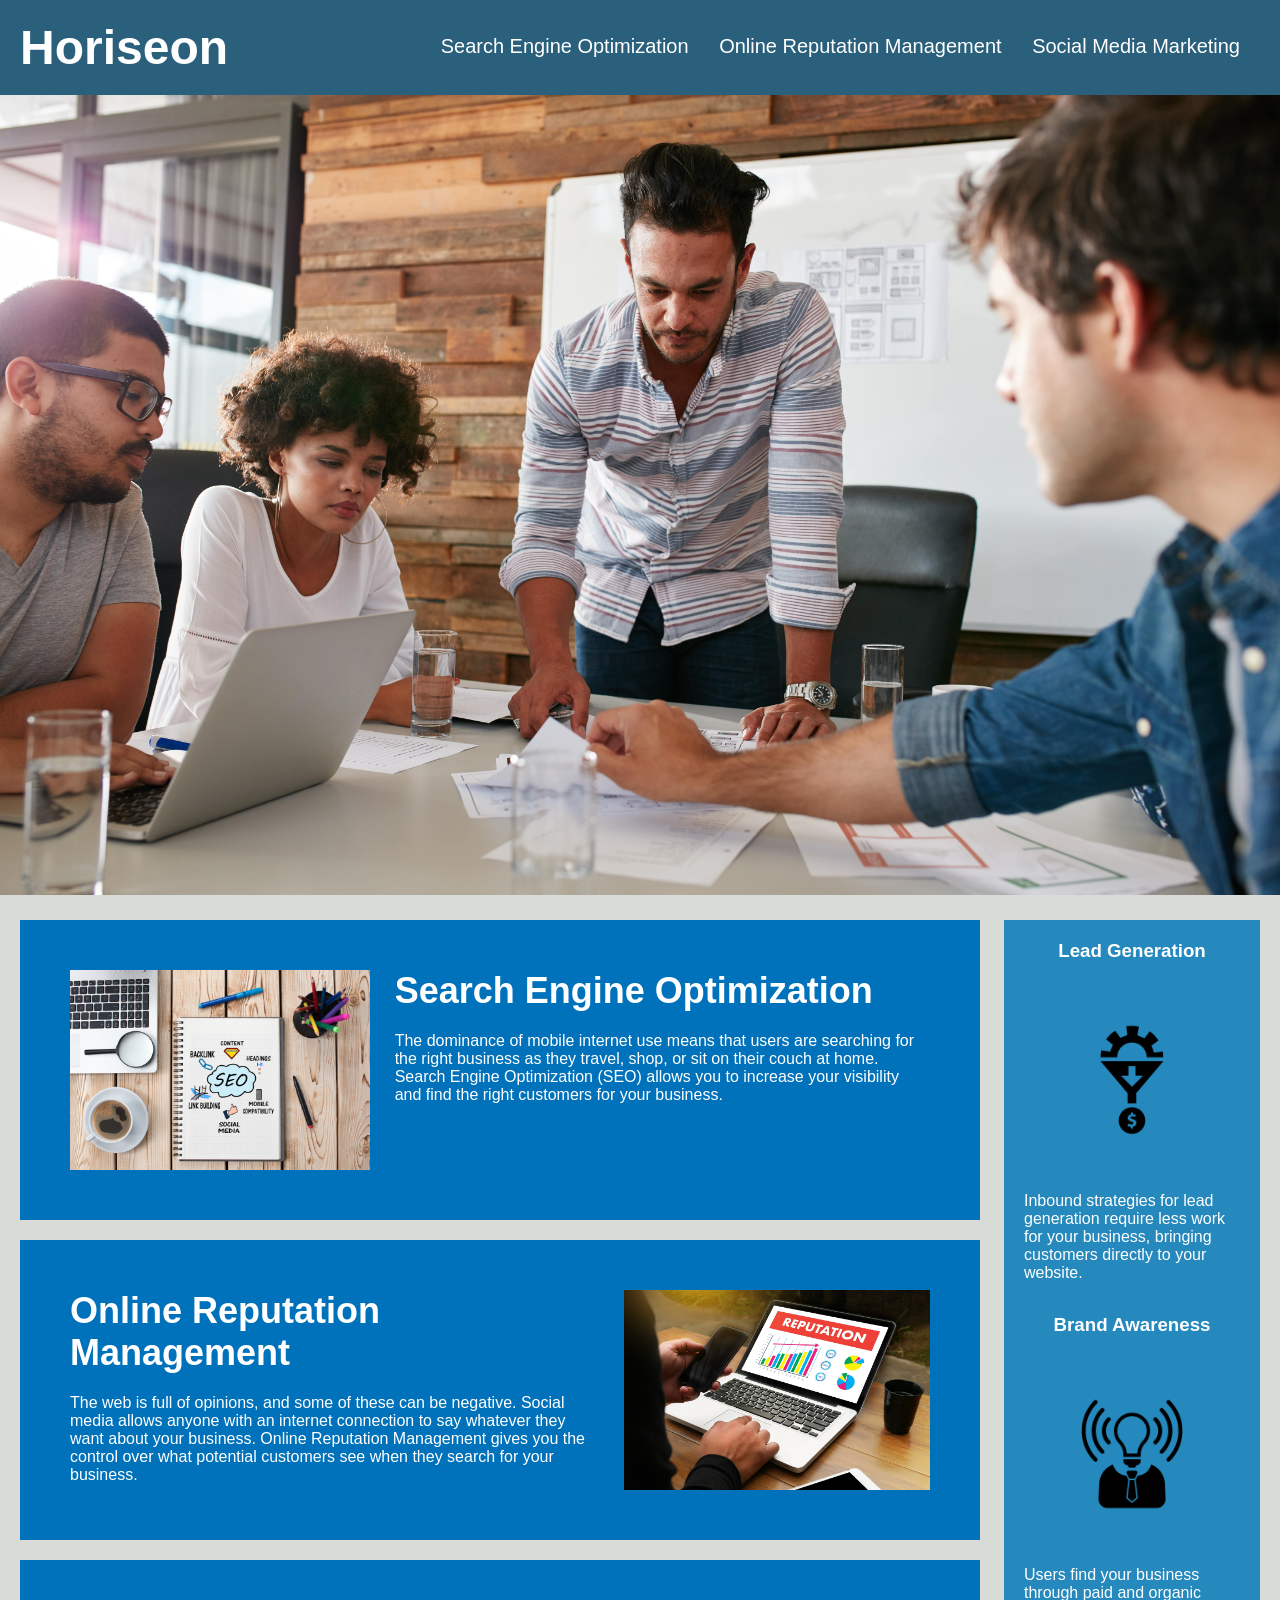
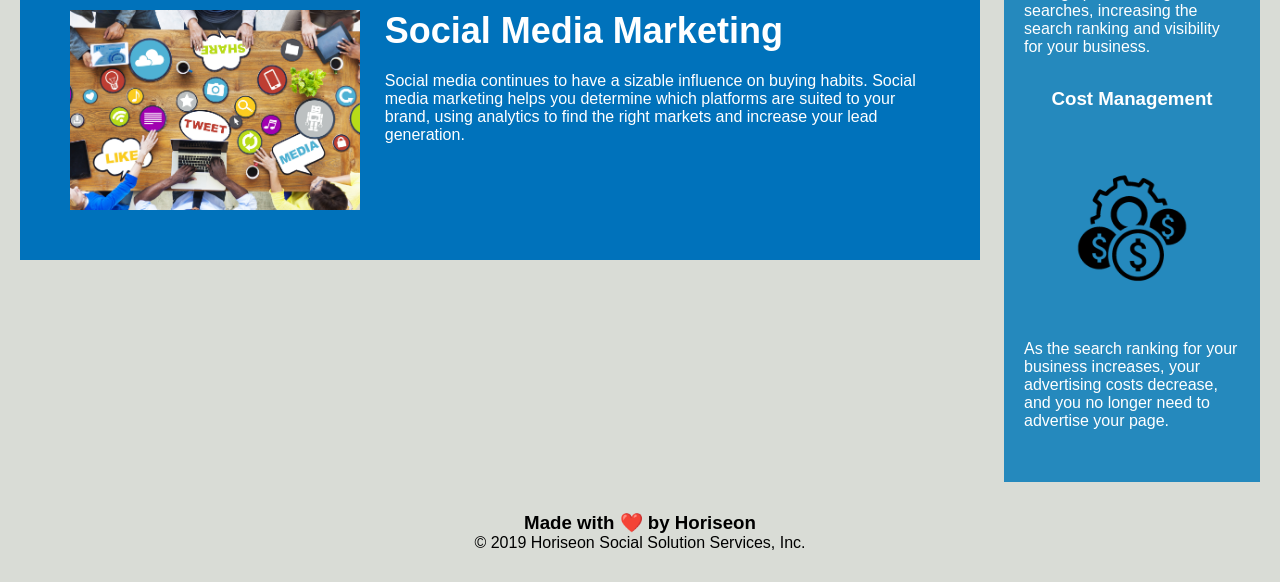
<file: index.html>
<!DOCTYPE html>
<html lang="en-us">

<head>
    <meta charset="UTF-8" />
    <link rel="stylesheet" href="./assets/css/style.css">
    <title>Horiseon Social Solution</title>
</head>

<body>
    <header class="header">
        <h1 class="seo">Hori<span>seo</span>n</h1>
        <div>
            <ul>
                <li>
                    <a href="#search-engine-optimization">Search Engine Optimization</a>
                </li>
                <li>
                    <a href="#online-reputation-management">Online Reputation Management</a>
                </li>
                <li>
                    <a href="#social-media-marketing">Social Media Marketing</a>
                </li>
            </ul>
        </div>
    </header>

    <!--Search engine Optimization Start-->
    <div class="hero"></div>
    <div class="content">
        <div id="search-engine-optimization" class="search-engine-optimization">
            <img src="./assets/images/search-engine-optimization-min.jpg" class="float-left" alt="Notebook with writing and pictures on it. Next to a cup of coffee, a laptop, and markers on the table." />
            <h2>Search Engine Optimization</h2>
            <p>
                The dominance of mobile internet use means that users are searching for the right business as they travel, shop, or sit on their couch at home. Search Engine Optimization (SEO) allows you to increase your visibility and find the right customers for your business.
            </p>
        </div>
        <!--Search engine Opimization End-->
        
        <!--Online Reputation Management Starts-->
        <div id="online-reputation-management" class="online-reputation-management">
            <img src="./assets/images/online-reputation-management-min.jpg" class="float-right" alt="A gentleman on his laptop, with a big caption saying Reputation on his screen and charts, with a phone in his hand." />
            
            <h2>Online Reputation Management</h2>
            <p>
                The web is full of opinions, and some of these can be negative. Social media allows anyone with an internet connection to say whatever they want about your business. Online Reputation Management gives you the control over what potential customers see when they search for your business.
            </p>
        </div>
        <!--Online Reputation Management Ends-->

        <!--social Media Marketing Starts-->
        <div id="social-media-marketing" class="social-media-marketing">
            <img src="./assets/images/social-media-marketing-min.jpg" class="float-left" alt="People around a table, with socal media icons, sharing their ideas" />
            <h2>Social Media Marketing</h2>
            <p>
                Social media continues to have a sizable influence on buying habits. Social media marketing helps you determine which platforms are suited to your brand, using analytics to find the right markets and increase your lead generation.
            </p>
        </div>
        <!--social Media Marketing Ends-->
    </div>
        <!--Brand section Starts-->
    <div class="benefits">
        <div class="benefit-lead">
            <h3>Lead Generation</h3>
            <img src="./assets/images/lead-generation.png" alt="" />
            <p>
                Inbound strategies for lead generation require less work for your business, bringing customers directly to your website.
            </p>
        </div>
        <div class="benefit-brand">
            <h3>Brand Awareness</h3>
            <img src="./assets/images/brand-awareness.png" alt="" />
            <p>
                Users find your business through paid and organic searches, increasing the search ranking and visibility for your business.
            </p>
        </div>
        <div class="benefit-cost">
            <h3>Cost Management</h3>
            <img src="./assets/images/cost-management.png" alt=""></img>
            <p>
                As the search ranking for your business increases, your advertising costs decrease, and you no longer need to advertise your page.
            </p>
        </div>
        <!--Brand section Ends-->
    </div>
    <div class="footer">
        <h3>Made with ❤️️ by Horiseon</h3>
        <p>
            &copy; 2019 Horiseon Social Solution Services, Inc.
        </p>
    </div>
</body>

</html>
</file>
<file: assets/css/style.css>
* {
    box-sizing: border-box;
    padding: 0;
    margin: 0;
}

body {
    background-color: #d9dcd6;
}

.header {
    padding: 20px;
    font-family: 'Trebuchet MS', 'Lucida Sans Unicode', 'Lucida Grande', 'Lucida Sans', Arial, sans-serif;
    background-color: #2a607c;
    color: #ffffff;
}

.header h1 {
    display: inline-block;
    font-size: 48px;
}

.header h1 .seo {
    color: #d9dcd6;
}

.header div {
    padding-top: 15px;
    margin-right: 20px;
    float: right;
    font-family: 'Gill Sans', 'Gill Sans MT', Calibri, 'Trebuchet MS', sans-serif;
    font-size: 20px;
}

.header div ul {
    list-style-type: none;
}

.header div ul li {
    display: inline-block;
    margin-left: 25px;
}

a {
    color: #ffffff;
    text-decoration: none;
}

p {
    font-size: 16px;
}

.hero {
    height: 800px;
    width: 100%;
    margin-bottom: 25px;
    background-image: url("../images/digital-marketing-meeting-min.jpg");
    background-size: cover;
    background-position: center;
}

.float-left {
    float: left;
    margin-right: 25px;
}

.float-right {
    float: right;
    margin-left: 25px;
}

.content {
    width: 75%;
    display: inline-block;
    margin-left: 20px;
}

.benefits {
    margin-right: 20px;
    padding: 20px;
    clear: both;
    float: right;
    width: 20%;
    height: 100%;
    font-family: 'Gill Sans', 'Gill Sans MT', Calibri, 'Trebuchet MS', sans-serif;
    background-color: #2589bd;
}

.benefits img {
    width: 100%;
}


.benefit-cost,
.benefit-brand,
.benefit-lead {
    margin-bottom: 32px;
    color: #ffffff;
}



.benefit-cost h3,
.benefit-lead h3,
.benefit-brand h3 {
    margin-bottom: 10px;
    text-align: center;
}

.online-reputation-management,
.search-engine-optimization,
.social-media-marketing {
    margin-bottom: 20px;
    padding: 50px;
    height: 300px;
    font-family: 'Gill Sans', 'Gill Sans MT', Calibri, 'Trebuchet MS', sans-serif;
    background-color: #0072bb;
    color: #ffffff;
}


.social-media-marketing img,
.search-engine-optimization img,
.online-reputation-management img {
   max-height: 200px;
}

.social-media-marketing h2,
    .online-reputation-management h2,
    .search-engine-optimization h2 {
    margin-bottom: 20px;
    font-size: 36px;
}

.footer {
    padding: 30px;
    clear: both;
    font-family: 'Trebuchet MS', 'Lucida Sans Unicode', 'Lucida Grande', 'Lucida Sans', Arial, sans-serif;
    text-align: center;
}

.footer h2 {
    font-size: 20px;
}
</file>
